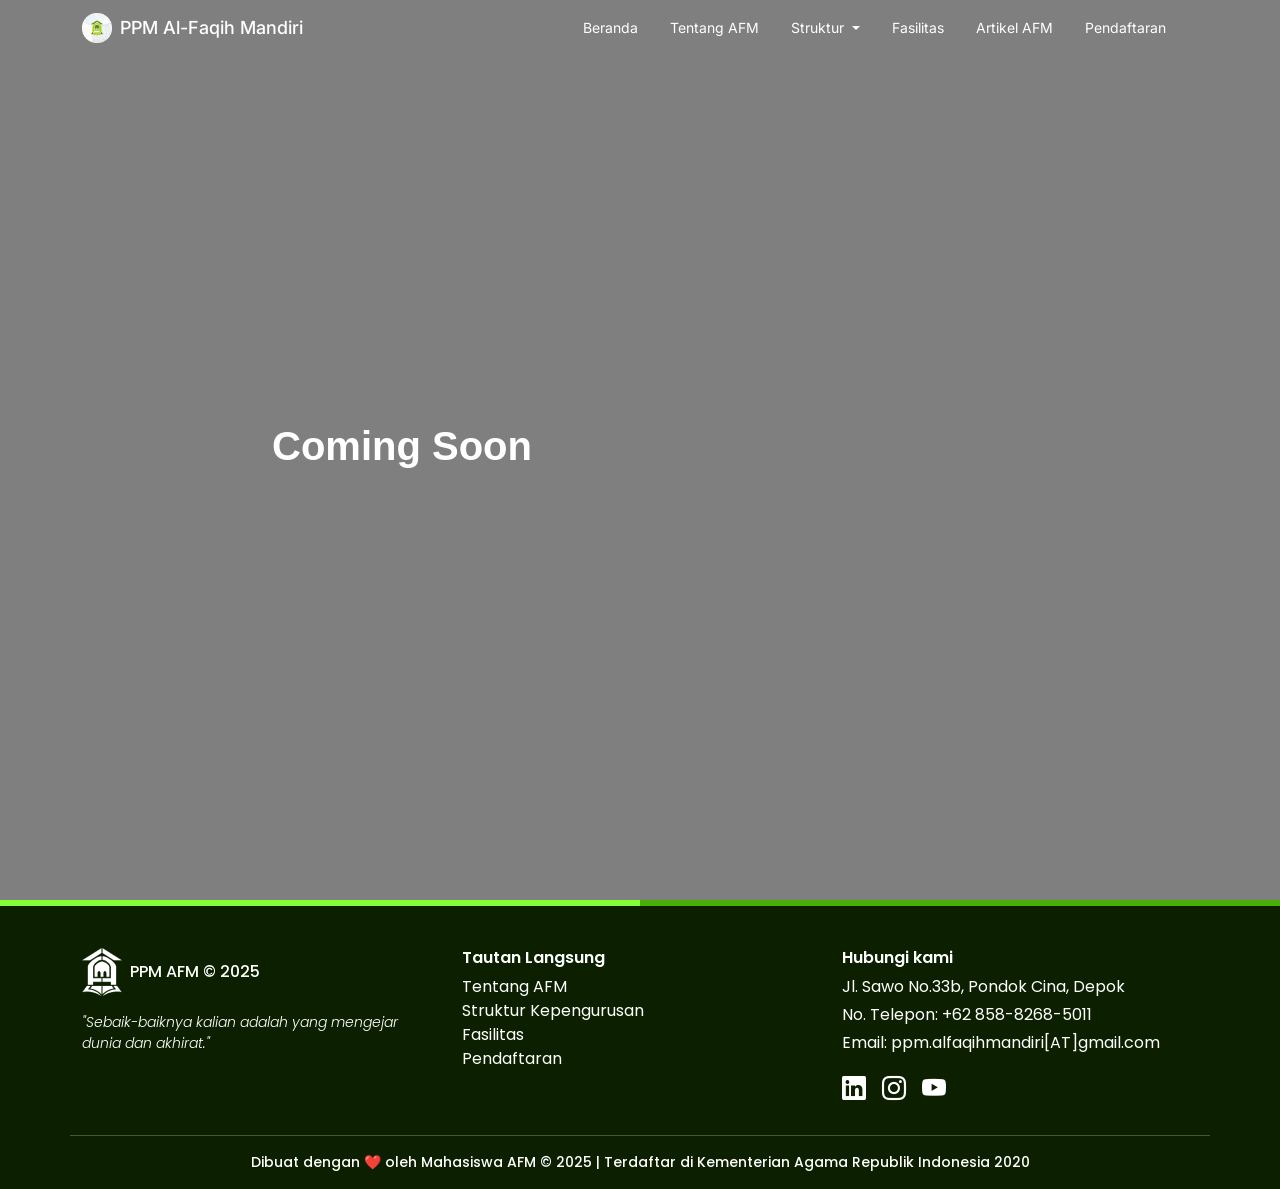
<file: controlling.html>
<!doctype html>
<html lang="en">

<head>
  <meta charset="utf-8">
  <meta name="viewport" content="width=device-width, initial-scale=1">
  <title>PPM AFM</title>

  <!-- Favicons -->
  <link href="assets/img/logo-ppm.png" rel="icon" sizes="128x128">

  <!-- Bootstrap & Third Parties CSS -->
  <link rel="stylesheet" href="https://cdn.jsdelivr.net/npm/bootstrap@5.2.0/dist/css/bootstrap.min.css" media="print" onload="this.media='all'">
  <link rel="stylesheet" href="https://cdn.jsdelivr.net/npm/bootstrap-icons@1.3.0/font/bootstrap-icons.css" media="print" onload="this.media='all'">

  <!-- Main CSS -->
  <link href="assets/style.css" rel="stylesheet" media="print" onload="this.media='all'">

  <!-- Sumber Font Website PPM -->
  <link rel="preconnect" href="https://fonts.googleapis.com">
  <link rel="preconnect" href="https://fonts.gstatic.com" crossorigin>
  <link
    href="https://fonts.googleapis.com/css2?family=Inter:ital,opsz,wght@0,14..32,100..900;1,14..32,100..900&family=Poppins:ital,wght@0,100;0,200;0,300;0,400;0,500;0,600;0,700;0,800;0,900;1,100;1,200;1,300;1,400;1,500;1,600;1,700;1,800;1,900&display=swap"
    rel="stylesheet" media="print" onload="this.media='all'">

</head>

<body data-bs-spy="scroll" data-bs-target="#navbar-example">

  <!-- Navigasi -->
  <div id="navbar-ppm"></div>

  <!-- class="animated-section" -->
  <div >
    <section class="d-flex justify-content-center position-relative flex-column" style="height: 100vh;" id="home">

      <div class="overlay"></div>
  
      <!-- Video Berjalan -->
      <!-- <video class="hero-video" id="video-berjalan" playsinline="playsinline" autoplay="autoplay" muted="muted"
        loop="loop">
        <source src="assets/video/ssft.mp4" type="video/mp4">
      </video> -->
  
      <!-- Video Text -->
      <div class="container align-items-center position-relative" style="z-index: 999;">
        <div class="row justify-content-center">
          <div class="col-xl-8">
            <!-- fade-down-in -->
            <h1 class=" text-white" style="font-family: 'Raleway', sans-serif; font-weight: 600;">Coming Soon</h1>
          </div>
        </div>
      </div>
    </section>
  </div>  

  <!-- Contents -->
  <main>


  </main>

  <!-- Footer PPM -->
  <div id="footer-ppm"></div>


  <!-- JavaScript -->
  <!-- Bootstrap JS -->
  <script src="https://cdn.jsdelivr.net/npm/bootstrap@5.2.0/dist/js/bootstrap.bundle.min.js"></script>

  <!-- Jquery JS -->
  <script src="https://code.jquery.com/jquery-3.6.0.min.js"></script>

  <!-- Main JS -->
  <script src="assets/main.js"></script>
</body>

</html>
</file>
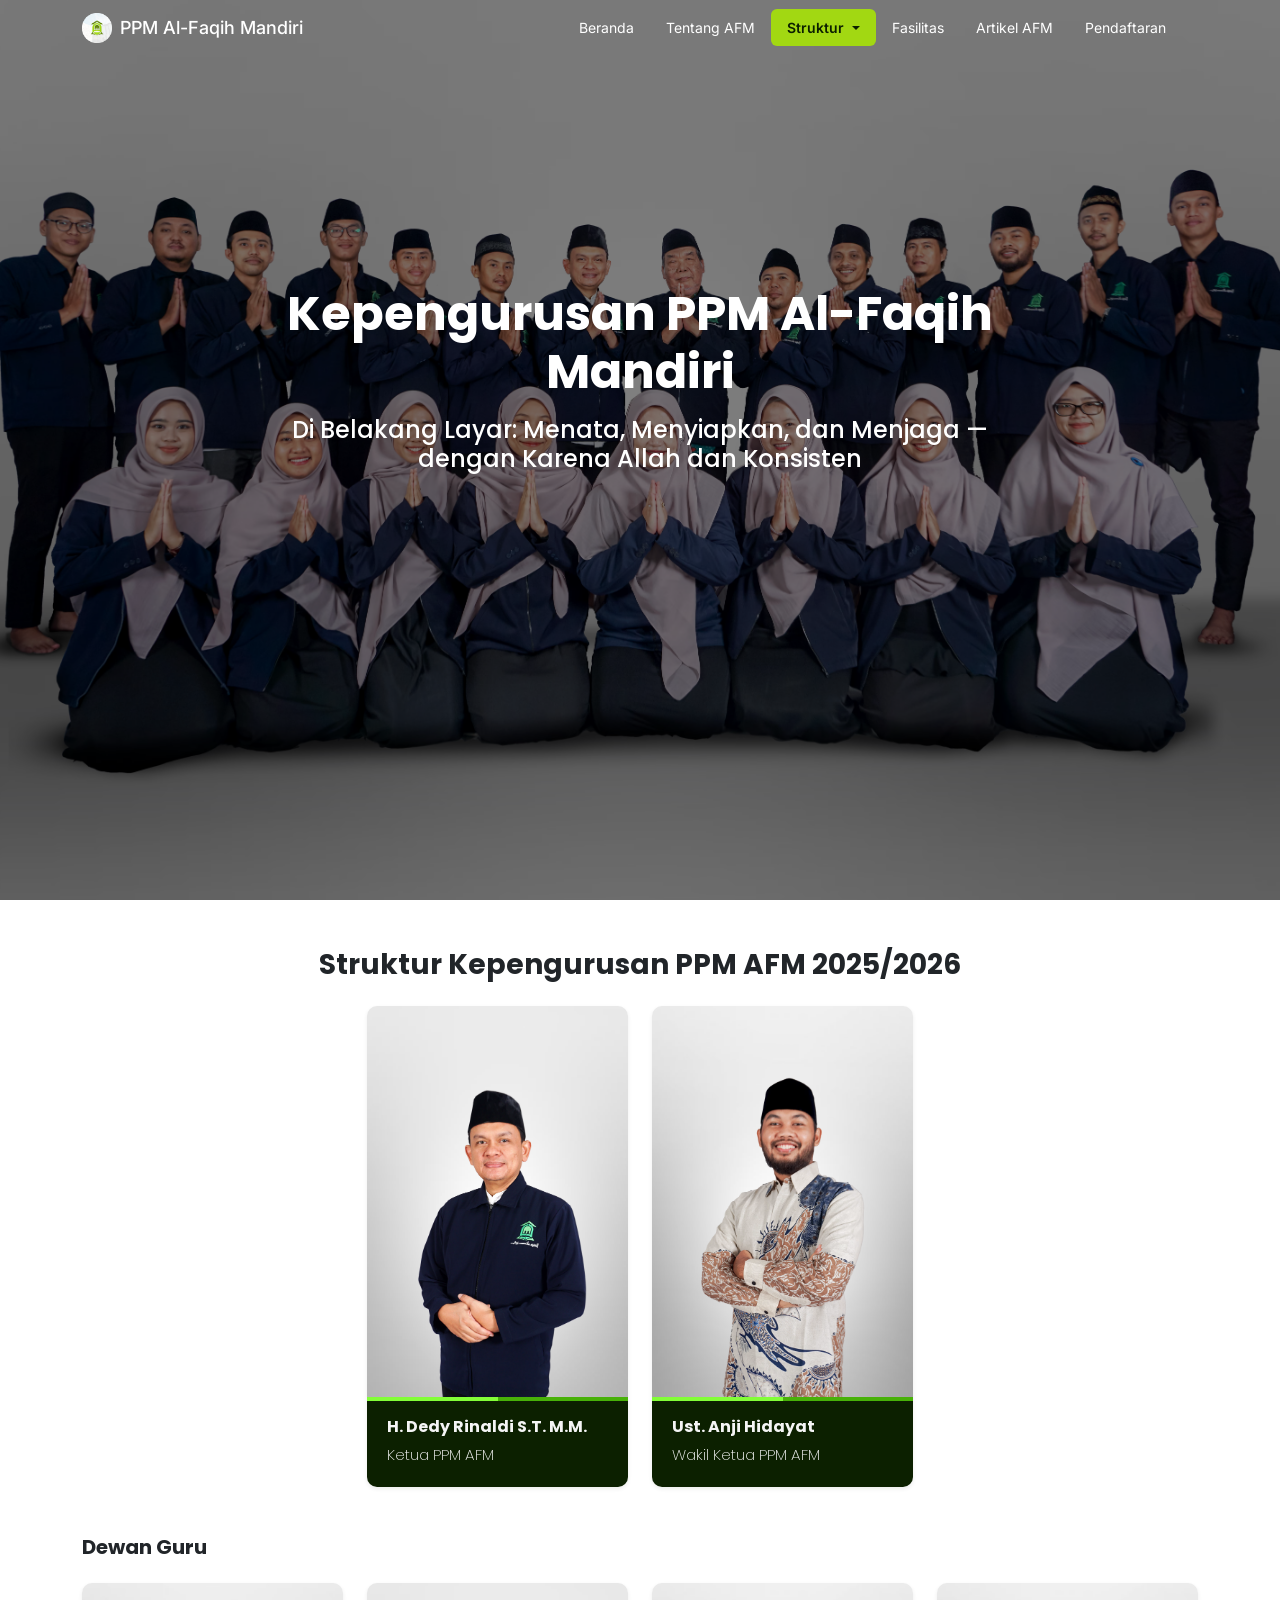
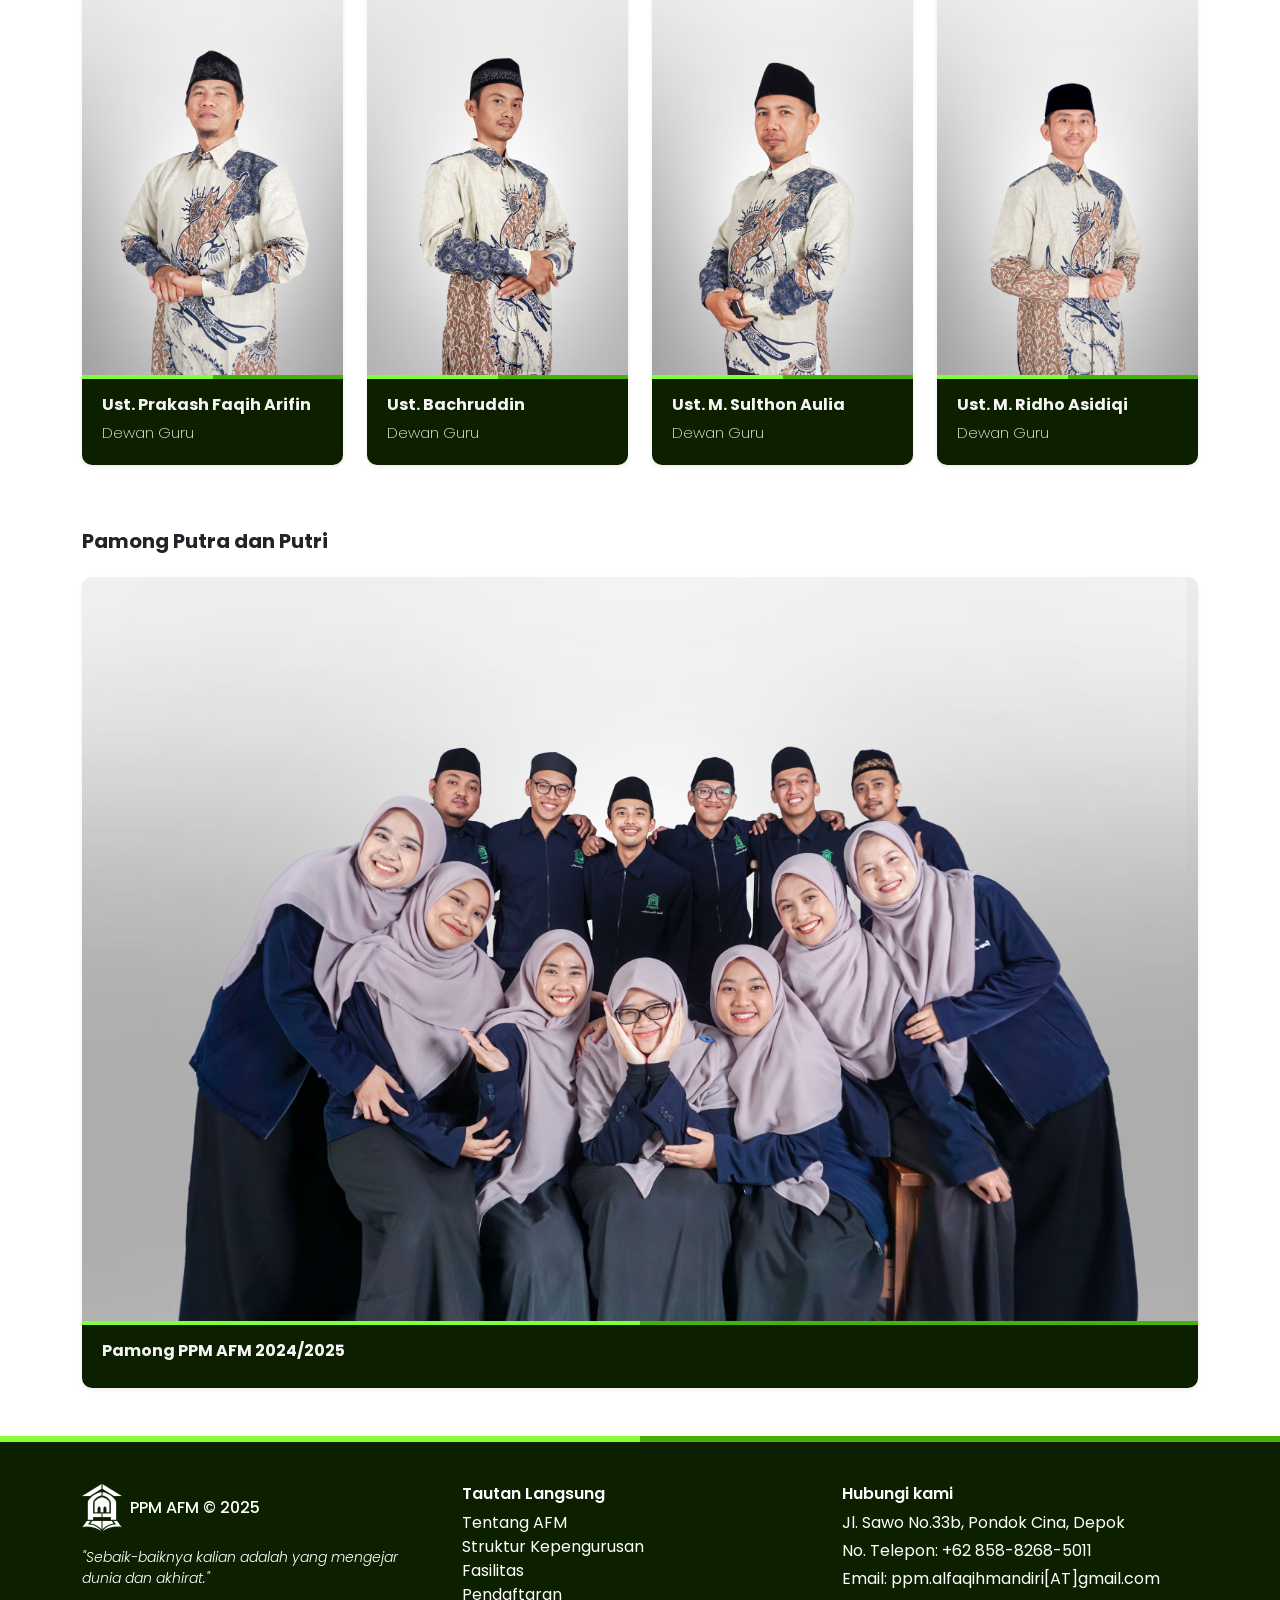
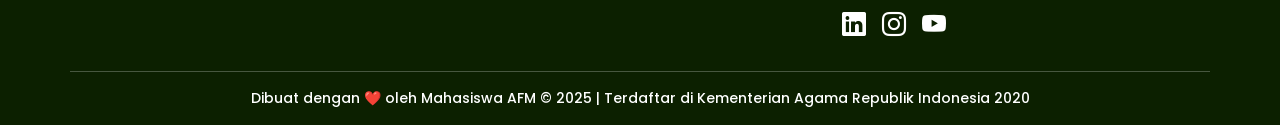
<file: structure.html>
<!doctype html>
<html lang="en">

<head>
  <meta charset="utf-8">
  <meta name="viewport" content="width=device-width, initial-scale=1">
  <title>PPM AFM</title>

  <!-- Favicons -->
  <link href="assets/img/logo-ppm.png" rel="icon" sizes="128x128">

  <!-- Bootstrap & Third Parties CSS -->
  <link rel="stylesheet" href="https://cdn.jsdelivr.net/npm/bootstrap@5.2.0/dist/css/bootstrap.min.css" media="print"
    onload="this.media='all'">
  <link rel="stylesheet" href="https://cdn.jsdelivr.net/npm/bootstrap-icons@1.3.0/font/bootstrap-icons.css"
    media="print" onload="this.media='all'">

  <!-- Main CSS -->
  <link href="assets/style.css" rel="stylesheet" media="print" onload="this.media='all'">

  <!-- Sumber Font Website PPM -->
  <link rel="preconnect" href="https://fonts.googleapis.com">
  <link rel="preconnect" href="https://fonts.gstatic.com" crossorigin>
  <link
    href="https://fonts.googleapis.com/css2?family=Inter:ital,opsz,wght@0,14..32,100..900;1,14..32,100..900&family=Poppins:ital,wght@0,100;0,200;0,300;0,400;0,500;0,600;0,700;0,800;0,900;1,100;1,200;1,300;1,400;1,500;1,600;1,700;1,800;1,900&display=swap"
    rel="stylesheet" media="print" onload="this.media='all'">


</head>

<body data-bs-spy="scroll" data-bs-target="#navbar-example">

  <!-- Navigasi -->
  <div id="navbar-ppm"></div>

  <!-- Contents -->
  <main>
    <section class="d-flex justify-content-center align-items-center py-5 text-center"
      style="height: 100vh; background-image: url(assets/img/structure/pengurus.avif); background-size: cover; background-position: center; position: relative;">
      <div class="overlay"></div>

      <div class="container text-center align-items-center position-relative" style="z-index: 999;">
        <div class="row justify-content-center hero-section">
          <div class="col-xl-8">
            <!-- fade-down-in -->
            <h1 class="fs-48 mb-3 text-white poppins-bold">Kepengurusan PPM Al-Faqih Mandiri</h1>
            <h2 class="fs-24 text-white poppins-medium">Di Belakang Layar: Menata, Menyiapkan, dan Menjaga — dengan
              Karena Allah dan Konsisten</h2>
          </div>
        </div>
      </div>
    </section>

    <!-- Structure section -->
    <section class="py-5">
      <div class="container">
        <h3 class="text-center mb-4 poppins-bold">Struktur Kepengurusan PPM AFM 2025/2026</h3>

        <!-- Ketua dan Wakil Ketua -->
        <div class="row justify-content-center mb-5 card-ppm">
          <div class="col-md-3">
            <div class="card shadow-sm">
              <img src="assets/img/structure/ketua.avif" loading="lazy" class="card-img-top" alt="Ketua">
              <div class="card-body">
                <h6 class="card-title poppins-bold">H. Dedy Rinaldi S.T. M.M.</h6>
                <p class="card-text poppins-extralight">Ketua PPM AFM</p>
              </div>
            </div>
          </div>
          <div class="col-md-3">
            <div class="card shadow-sm">
              <img src="assets/img/structure/degur-4.avif" loading="lazy" class="card-img-top" alt="Wakil Ketua">
              <div class="card-body">
                <h6 class="card-title poppins-bold">Ust. Anji Hidayat</h6>
                <p class="card-text poppins-extralight">Wakil Ketua PPM AFM</p>
              </div>
            </div>
          </div>
        </div>

        <!-- Dewan Guru -->
        <h5 class="mb-4 poppins-bold">Dewan Guru</h5>
        <div class="row justify-content-center mb-5 card-ppm">

          <div class="col-md-3 mb-3">
            <div class="card shadow-sm h-100">
              <img src="assets/img/structure/degur-1.avif" class="card-img-top" loading="lazy" alt="Dewan Guru 1">
              <div class="card-body">
                <h6 class="card-title poppins-bold">Ust. Prakash Faqih Arifin</h6>
                <p class="card-text poppins-extralight">Dewan Guru</p>
              </div>
            </div>
          </div>
          <div class="col-md-3 mb-3">
            <div class="card shadow-sm h-100">
              <img src="assets/img/structure/degur-2.avif" class="card-img-top" loading="lazy" alt="Dewan Guru 2">
              <div class="card-body">
                <h6 class="card-title poppins-bold">Ust. Bachruddin</h6>
                <p class="card-text poppins-extralight">Dewan Guru</p>
              </div>
            </div>
          </div>
          <div class="col-md-3 mb-3">
            <div class="card shadow-sm h-100">
              <img src="assets/img/structure/degur-3.avif" class="card-img-top" loading="lazy" alt="Dewan Guru 3">
              <div class="card-body">
                <h6 class="card-title poppins-bold">Ust. M. Sulthon Aulia</h6>
                <p class="card-text poppins-extralight">Dewan Guru</p>
              </div>
            </div>
          </div>

          <div class="col-md-3 mb-3">
            <div class="card shadow-sm h-100">
              <img src="assets/img/structure/degur-5.avif" class="card-img-top" loading="lazy" alt="Dewan Guru 4">
              <div class="card-body">
                <h6 class="card-title poppins-bold">Ust. M. Ridho Asidiqi</h6>
                <p class="card-text poppins-extralight">Dewan Guru</p>
              </div>
            </div>
          </div>

        </div>

        <!-- Pamong -->
        <h5 class="mb-4 poppins-bold">Pamong Putra dan Putri</h5>
        <div class="row justify-content-center card-ppm">
          <div class="col-md-12">
            <div class="card shadow-sm">
              <img src="assets/img/structure/pamong.avif" class="card-img-top" loading="lazy"
                alt="Pamong Putra dan Putri">
              <div class="card-body">
                <h6 class="card-title poppins-bold">Pamong PPM AFM 2024/2025</h6>
              </div>
            </div>
          </div>
        </div>
      </div>
    </section>

  </main>

  <!-- Footer PPM -->
  <div id="footer-ppm"></div>


  <!-- JavaScript -->
  <!-- Bootstrap JS -->
  <script src="https://cdn.jsdelivr.net/npm/bootstrap@5.2.0/dist/js/bootstrap.bundle.min.js"></script>

  <!-- Jquery JS -->
  <script src="https://code.jquery.com/jquery-3.6.0.min.js"></script>

  <!-- Main JS -->
  <script src="assets/main.js"></script>
</body>

</html>
</file>
<file: assets/style.css>
/* Color root for all places */
:root {
  --primary-color: #0c2000;
  --secondary-color: #f5f5f5;
  --nav-link-color-active: #a2d812;
  --nav-link-color-active-rgb: 162, 216, 18;

  --card-left-color: #83fe37;
  --card-right-color: #48b108;

  --dark-nav-link-color-active: #759b0e;

  --accent-color: #ff9900;
  --text-color: #222222;
  --bs-black: black;
  --bs-white: white;
}

html {
  scroll-behavior: smooth;
}

body {
  position: relative;
  font-family: "Inter", sans-serif;
}

/* Umum/general ke semuanya */
.poppins-thin {
  font-family: "Poppins", sans-serif;
  font-weight: 100;
  font-style: normal;
}

.poppins-extralight {
  font-family: "Poppins", sans-serif;
  font-weight: 200;
  font-style: normal;
}

.poppins-light {
  font-family: "Poppins", sans-serif;
  font-weight: 300;
  font-style: normal;
}

.poppins-regular {
  font-family: "Poppins", sans-serif;
  font-weight: 400;
  font-style: normal;
}

.poppins-medium {
  font-family: "Poppins", sans-serif;
  font-weight: 500;
  font-style: normal;
}

.poppins-semibold {
  font-family: "Poppins", sans-serif;
  font-weight: 600;
  font-style: normal;
}

.poppins-bold {
  font-family: "Poppins", sans-serif;
  font-weight: 700;
  font-style: normal;
}

.poppins-extrabold {
  font-family: "Poppins", sans-serif;
  font-weight: 800;
  font-style: normal;
}

.poppins-black {
  font-family: "Poppins", sans-serif;
  font-weight: 900;
  font-style: normal;
}

.poppins-thin-italic {
  font-family: "Poppins", sans-serif;
  font-weight: 100;
  font-style: italic;
}

.poppins-extralight-italic {
  font-family: "Poppins", sans-serif;
  font-weight: 200;
  font-style: italic;
}

.poppins-light-italic {
  font-family: "Poppins", sans-serif;
  font-weight: 300;
  font-style: italic;
}

.poppins-regular-italic {
  font-family: "Poppins", sans-serif;
  font-weight: 400;
  font-style: italic;
}

.poppins-medium-italic {
  font-family: "Poppins", sans-serif;
  font-weight: 500;
  font-style: italic;
}

.poppins-semibold-italic {
  font-family: "Poppins", sans-serif;
  font-weight: 600;
  font-style: italic;
}

.poppins-bold-italic {
  font-family: "Poppins", sans-serif;
  font-weight: 700;
  font-style: italic;
}

.poppins-extrabold-italic {
  font-family: "Poppins", sans-serif;
  font-weight: 800;
  font-style: italic;
}

.poppins-black-italic {
  font-family: "Poppins", sans-serif;
  font-weight: 900;
  font-style: italic;
}

.fs-14 {
  font-size: 14px;
}

.fs-18 {
  font-size: 18px;
}

.fs-20 {
  font-size: 20px;
}

.fs-22 {
  font-size: 22px;
}

.fs-24 {
  font-size: 24px;
}

.fs-48 {
  font-size: 48px;
}

.fw-400 {
  font-weight: 400;
}

.fw-500 {
  font-weight: 500;
}

.fw-600 {
  font-weight: 600;
}

.fw-700 {
  font-weight: 700;
}

.green-light-color {
  color: var(--nav-link-color-active);
}

.text-body-secondary {
  --bs-text-opacity: 1;
  color: var(--bs-secondary-color) !important;
}

.text-bg-dark {
  background-color: var(--primary-color) !important;
}

.text-align-justify {
  text-align: justify;
}

/* Active nav-link style */
.navbar .nav-link.active {
  background-color: var(--nav-link-color-active);
  color: var(--primary-color) !important;
  border-radius: 0.375rem;
  padding-left: 1rem !important;
  padding-right: 1rem !important;
}

/* Only apply the hover style to nav-links that are not already active. */
.navbar .nav-link:not(.active):hover {
  color: var(--bs-white);
  background-color: rgba(var(--nav-link-color-active-rgb), 0.3);
}

.navbar .nav-link {
  padding-left: 1rem !important;
  padding-right: 1rem !important;
  border-radius: 0.375rem;
  /* Tambahkan ini juga biar hover tetap smooth */
  transition: background-color 0.2s ease, color 0.2s ease;
}

.navbar .nav-link {
  transition: background-color 0.25s ease, color 0.25s ease;
}

img {
  display: block;
  max-width: 100%;
  height: auto;
}

/* Navigasi PPM */
.navbar {
  transition: 0.3s;
}

.nav-link {
  color: white;
  display: inline-block;
  padding-right: 0 !important;
  padding-left: 0 !important;
  position: relative;
}

.dropdown-item.active,
.dropdown-item:active {
  color: var(--bs-black);
  text-decoration: none;
  background-color: var(--nav-link-color-active);
}

.navbar-nav .nav-link.active,
.navbar-nav .show > .nav-link {
  color: white;
  font-weight: 600;
}

.offcanvas.show .offcanvas-body .nav-link.active {
  color: rgba(255, 255, 255, 1);
}

.offcanvas.show .offcanvas-body .nav-link {
  color: rgba(255, 255, 255, 0.5);
}

.offcanvas.show .offcanvas-body .nav-link:not(.active):hover {
  color: var(--bs-white);
}

.navbar-toggler-icon {
  width: 1.15em;
  height: 1.15em;
  background-image: url("https://upload.wikimedia.org/wikipedia/commons/thumb/5/59/Hamburger_icon_white.svg/1024px-Hamburger_icon_white.svg.png");
}

/* Fitur yang bakal kepade di main.js */
.smart-scroll {
  position: fixed;
  top: 0;
  right: 0;
  left: 0;
}

/* Fitur yang bakal kepade di main.js */
.scrolled-down {
  top: -60px;
  transition: all 0.3s ease-in-out;
}

/* Fitur yang bakal kepade di main.js */
.scrolled-up {
  top: 0;
  transition: all 0.3s ease-in-out;
}

/* Back to top btn */
.back-to-top {
  position: fixed;
  visibility: hidden;
  opacity: 0;
  right: 15px;
  bottom: 15px;
  background-color: rgba(0, 0, 0, 1);
  width: 36px;
  height: 36px;
  transition: all 0.5s ease-in-out;
}

.back-to-top.active {
  visibility: visible;
  opacity: 1;
}

.back-to-top i {
  font-size: 28px;
  color: #fff;
  line-height: 0;
}

/* Body */
section {
  padding: 80px 0;
  overflow: hidden;
}

/* Fitur animasi yang belum digunakan di index.html */
/* Animasi fade down in */
.fade-down-in {
  opacity: 0;
  transform: translateY(-50px);
  /* Start above the initial position */
  animation: fadeUpIn 1s ease-in-out forwards;
}

@keyframes fadeUpIn {
  0% {
    opacity: 0;
    transform: translateY(50px);
    /* Start above the initial position */
  }

  100% {
    opacity: 1;
    transform: translateY(0);
    /* End at the original position, fully visible */
  }
}

/* Fitur animasi yang belum digunakan di index.html */
.fade-down-in-on-scroll {
  opacity: 0;
  transform: translateY(-50px);
  /* Start above the initial position */
  transition: all 1s ease-in-out;
}

/* Animasi gerak carousel */
/* Keyframe untuk animasi nearest campus */
.marquee-wrapper {
  overflow: hidden;
  width: 100%;
  position: relative;
}

.marquee-content {
  display: flex;
  width: max-content;
}

.marquee-track {
  display: flex;
  gap: 2rem;
  animation: marqueeLoop 20s linear infinite;
}

.marquee-content img {
  width: 150px;
  height: auto;
  object-fit: contain;
  border-radius: 10px;
}

@keyframes marqueeLoop {
  0% {
    transform: translateX(0%);
  }

  100% {
    transform: translateX(-50%);
  }
}

.marquee-content:hover .marquee-track {
  animation-play-state: paused;
}

.masonry-grid {
  display: grid;
  grid-template-columns: repeat(auto-fill, minmax(220px, 1fr));
  gap: 15px;
}

.masonry-grid img {
  width: 100%;
  height: auto;
  display: block;
  border-radius: 10px;
  transition: transform 0.3s ease;
}

.masonry-grid img:hover {
  transform: scale(1.03);
}

/* Bagian Location PPM */
@media (max-width: 767.98px) {
  .location-box,
  .map-box {
    border-radius: 15px !important;
    padding: 0;
  }

  .map-box iframe {
    height: 100%;
  }

  .location-box {
    margin-bottom: 1rem;
  }
}

.icon-circle {
  display: inline-flex;
  align-items: center;
  justify-content: center;
  width: 60px;
  height: 60px;
  border-radius: 50%;
  background-color: rgba(0, 123, 255, 0.1); /* Warna latar belakang ikon */
}

.carousel-inner {
  cursor: grab;
}

.carousel-item img {
  width: 100%;
  height: 35vw;
  /* Responsive tinggi tergantung lebar viewport */
  object-fit: cover;
  border-radius: 25px;
}

@media (max-width: 767.98px) {
  .carousel-item img {
    height: 50vh;
    /* Responsive tinggi tergantung lebar viewport */
  }

  .map-item {
    height: 50vh !important;
  }
}

.carousel-overlay {
  position: absolute;
  top: 0;
  left: 0;
  width: 100%;
  height: 100%;
  border-radius: 20px;
  /* samain dengan gambar */
  background: rgba(0, 0, 0, 0.3);
  /* bisa ubah warna/opacity */
  z-index: 1;
  pointer-events: none;
  /* biar overlay tidak ganggu klik */
}

/* Background full gambar */
.total-mahasiswa {
  background: linear-gradient(rgba(0, 0, 0, 0.6), rgba(0, 0, 0, 0.6)),
    url(img/jumlah.avif) center center;
  background-size: cover;
  padding: 120px 0;
}

/* Button umum */
.btn-primary {
  background-color: var(--nav-link-color-active);
  color: black;
  border-color: var(--nav-link-color-active);
}

.btn-primary:hover {
  background-color: var(--dark-nav-link-color-active);
  transition: 0.3s ease-in-out;
  color: black;
  border-color: var(--dark-nav-link-color-active);
}

.fade-down-in-on-scroll.animate {
  opacity: 1;
  transform: translateY(0);
  /* End at the original position */
}

.card {
  opacity: 0;
  transform: scale(0.8);
  transition: transform 1s ease, opacity 1s ease;
}

.card.pop-up {
  opacity: 1;
  transform: scale(1);
}

.card h5 {
  font-size: 1.25rem;
  margin-top: 1rem;
}

/* Card PPM */
.card-ppm div .card-text {
  color: var(--secondary-color);
}

.card-ppm .card {
  position: relative;
  overflow: hidden;
}

.card-ppm .card-body {
  position: relative;
  background-color: var(--primary-color);
  color: var(--secondary-color);
  padding-top: 20px; /* Tambahkan padding untuk memberi ruang */
}

.card-ppm .card-body::before,
.card-ppm .card-body::after {
  content: "";
  position: absolute;
  top: 0;
  height: 4px; /* Ketebalan garis */
  width: 50%; /* Setengah panjang */
}

.card-ppm .card-body::before {
  left: 0; /* Garis di sisi kiri */
  background-color: var(--card-left-color);
}

.card-ppm .card-body::after {
  right: 0; /* Garis di sisi kanan */
  background-color: var(--card-right-color);
}

.card p {
  font-size: 0.95rem;
  color: #6c757d;
}

.header-text {
  position: relative;
  display: inline-block;
  border-bottom: 3px solid var(--nav-link-color-active);
  padding: 20px 10px;
  font-weight: 600;
  color: #000;
  background-color: transparent;
  overflow: hidden;
  transition: color 0.4s ease;
  z-index: 1;
}

section .overlay {
  position: absolute;
  top: 0;
  left: 0;
  height: 100%;
  width: 100%;
  background-color: black;
  opacity: 0.5;
  z-index: 995;
}

.card-project {
  box-shadow: 0 4px 8px rgba(0, 0, 0, 0.1);
  /* padding: 20px; */
  text-align: center;
  transition: transform 0.3s ease, box-shadow 0.3s ease;
  cursor: pointer;
}

.card-project:hover {
  transform: scale(1.05);
  box-shadow: 0 8px 16px rgba(0, 0, 0, 0.2);
  color: #000;
}

.card-container {
  perspective: 1000px;
}

.card-link {
  color: var(--bs-gray-900);
}

.view-resume-button {
  position: relative;
  display: inline-block;
  padding: 10px 20px;
  font-size: 15px;
  font-weight: 600;
  color: #000;
  background-color: transparent;
  border: 2px solid #000;
  border-radius: 10px;
  text-transform: uppercase;
  text-decoration: none;
  overflow: hidden;
  transition: color 0.4s ease;
  z-index: 1;
}

.view-resume-button::before {
  content: "";
  position: absolute;
  bottom: 0;
  left: 0;
  width: 100%;
  height: 100%;
  background-color: #000;
  z-index: -1;
  transition: transform 0.4s ease-in-out;
  transform: scaleY(0);
  transform-origin: bottom;
}

.view-resume-button:hover::before {
  transform: scaleY(1);
}

.view-resume-button:hover {
  color: #fff;
}

.view-resume-button::before {
  transition: transform 0.4s ease, opacity 0.4s ease;
}

.view-resume-button:not(:hover)::before {
  animation: fadeUp 0.4s ease forwards;
}

@media (max-width: 991px) {
  .mt-responsive {
    margin-top: 2rem !important;
  }

  .center-img {
    display: flex;
    justify-content: center;
  }
}

.btn .hover {
  position: absolute;
  top: 0;
  left: 0;
  width: 100%;
  height: 100%;
  background-color: #fff;
  -webkit-transform-origin: top center;
  transform-origin: top center;
  -webkit-transform: scale3d(1, 0, 1);
  transform: scale3d(1, 0, 1);
  -webkit-transition: -webkit-transform 0.6s cubic-bezier(0.19, 1, 0.22, 1);
  transition: -webkit-transform 0.6s cubic-bezier(0.19, 1, 0.22, 1);
  transition: transform 0.6s cubic-bezier(0.19, 1, 0.22, 1);
  transition: transform 0.6s cubic-bezier(0.19, 1, 0.22, 1),
    -webkit-transform 0.6s cubic-bezier(0.19, 1, 0.22, 1);
}

.btn .text {
  position: relative;
  font: 14px / 50px D-DIN-Bold, Arial, Verdana, sans-serif;
  color: #fff;
  text-transform: uppercase;
  width: 100%;
  -webkit-transition: color 0.5s cubic-bezier(0.19, 1, 0.22, 1);
  transition: color 0.5s cubic-bezier(0.19, 1, 0.22, 1);
}

section .hero-video {
  position: absolute;
  top: 50%;
  left: 50%;
  min-width: 100%;
  min-height: 100%;
  width: 100%;
  height: 100vh;
  z-index: 0;
  -ms-transform: translateX(-50%) translateY(-50%);
  -moz-transform: translateX(-50%) translateY(-50%);
  -webkit-transform: translateX(-50%) translateY(-50%);
  transform: translateX(-50%) translateY(-50%);
}

#video-berjalan {
  max-height: 602px;
  object-fit: cover;
}

/* Semua CSS Artikel */
.featured-post {
  background-color: #f8f9fa;
  padding: 40px;
  border-radius: 10px;
}

.featured-post img {
  max-width: 100%;
  border-radius: 10px;
}

.card {
  border: none;
  border-radius: 10px;
  overflow: hidden;
  box-shadow: 0 4px 8px rgba(0, 0, 0, 0.1);
}

.card-body {
  padding: 20px;
}

.blog-header {
  background-color: #f8f9fa;
  padding: 2rem 0;
  margin-bottom: 2rem;
}

.card-title {
  font-weight: bold;
}

.blog-header {
  text-align: center;
  margin-bottom: 40px;
}

.blog-header h1 {
  font-size: 3rem;
  font-weight: bold;
}

.blog-header p {
  font-size: 1.25rem;
  color: #6c757d;
}

/* Facility page specific styles */
.facilitiesSwiper .swiper-slide {
  position: relative;
  text-align: center;
  background: #fff;
  border-radius: 8px;
  overflow: hidden;
  height: 300px;
}

.facilitiesSwiper .swiper-slide img {
  width: 100%;
  height: 100%;
  object-fit: cover;
  transition: transform 0.3s ease;
}

.facilitiesSwiper .swiper-slide:hover img {
  transform: scale(1.05);
}

.facility-caption {
  position: absolute;
  bottom: 0;
  left: 0;
  right: 0;
  background: rgba(0, 0, 0, 0.7);
  color: white;
  padding: 10px;
  font-family: "Poppins", sans-serif;
  font-weight: 600;
}

.facility-image-container {
  height: 350px;
  overflow: hidden;
  border-radius: 8px;
  box-shadow: 0 4px 8px rgba(0, 0, 0, 0.1);
}

.facility-image-container img {
  width: 100%;
  height: 100%;
  object-fit: cover;
  transition: transform 0.3s ease;
}

.facility-image-container:hover img {
  transform: scale(1.05);
}

/* Badge styling for facilities features */
.badge {
  font-weight: 500;
  padding: 8px 12px;
  background-color: var(--nav-link-color-active, #a2d812);
  color: black;
  margin-right: 5px;
  margin-bottom: 5px;
  display: inline-block;
}

/* CTA Section styling */
.cta-section {
  background-color: #f8f9fa;
  padding: 60px 0;
  border-radius: 8px;
}

/* Button styling to match site colors */
.btn-primary {
  background-color: var(--nav-link-color-active);
  color: black;
  border-color: var(--nav-link-color-active);
}

.btn-primary:hover {
  background-color: var(--dark-nav-link-color-active);
  color: black;
  border-color: var(--dark-nav-link-color-active);
  transition: 0.3s ease-in-out;
}

/* Swiper navigation buttons */
.swiper-button-next,
.swiper-button-prev {
  color: var(--nav-link-color-active) !important;
}

.swiper-pagination-bullet-active {
  background-color: var(--nav-link-color-active) !important;
}

/* Responsive adjustments */
@media (max-width: 768px) {
  .facility-image-container {
    height: 250px;
    margin-bottom: 20px;
  }

  .facilitiesSwiper .swiper-slide {
    height: 250px;
  }

  .hero-section h1 {
    font-size: 32px;
  }

  .hero-section h2 {
    font-size: 18px;
  }
}

@media (max-width: 576px) {
  .facility-image-container {
    height: 200px;
  }

  .facilitiesSwiper .swiper-slide {
    height: 200px;
  }
}

/* Center the last card in the row when using 3 columns */
@media (min-width: 768px) {
  .row.g-4 .col-md-4:nth-child(3) {
    margin-left: auto;
    margin-right: auto;
  }
}

/* Adjust spacing for mobile */
@media (max-width: 767.98px) {
  .row.g-4 .col-md-4 {
    margin-bottom: 1.5rem;
  }
}

/* Bagian footer supaya ada elemen garis ppm */
footer {
  position: relative;
  background-color: var(--primary-color);
  color: var(--secondary-color);
}

footer::before,
footer::after {
  content: "";
  position: absolute;
  top: 0;
  height: 6px; /* Ketebalan garis */
  width: 50%; /* Setengah panjang */
}

footer::before {
  left: 0; /* Garis di sisi kiri */
  background-color: var(--card-left-color);
}

footer::after {
  right: 0; /* Garis di sisi kanan */
  background-color: var(--card-right-color);
}

/* Header Division: supaya ada 2 garis melambangkan ppm di bawah <section>*/
.caption {
  text-align: center;
  margin-top: 4px;
  font-size: 14px;
  color: #555;
}

.header-division {
  position: relative;
}

.header-division::before,
.header-division::after {
  content: "";
  position: absolute;
  bottom: 0;
  height: 6px; /* Ketebalan garis */
  width: 50%; /* Setengah panjang */
}

.header-division::before {
  left: 0; /* Garis di sisi kiri */
  background-color: var(--card-left-color);
}

.header-division::after {
  right: 0; /* Garis di sisi kanan */
  background-color: var(--card-right-color);
}

/* Flip Card Styles */
.flip-card {
  perspective: 1000px;
  cursor: pointer;
}

.flip-card-inner {
  position: relative;
  width: 100%;
  height: 100%;
  transition: transform 0.6s;
  transform-style: preserve-3d;
}

.flip-card:hover .flip-card-inner {
  transform: rotateY(180deg);
}

.flip-card-front,
.flip-card-back {
  position: absolute;
  width: 100%;
  height: 100%;
  backface-visibility: hidden;
  border-radius: 10px;
}

.flip-card-front {
  background-color: #fff;
}

.flip-card-back {
  background-color: var(--primary-color);
  color: white;
  transform: rotateY(180deg);
  display: flex;
  align-items: center;
  justify-content: center;
}

.hero-section {
  position: relative;
  height: 70vh;
  background-size: cover;
  background-position: center;
  padding: 150px 0;
  color: white;
  text-align: center;
}

.hero-section .container {
  position: relative;
  z-index: 2;
}

/* Tambahkan di style.css jika ingin skeleton lebih halus */
#navbar-ppm > div,
#footer-ppm > div {
  animation: skeleton-loading 1s linear infinite alternate;
}
@keyframes skeleton-loading {
  0% {
    opacity: 0.7;
  }
  100% {
    opacity: 1;
  }
}
</file>
